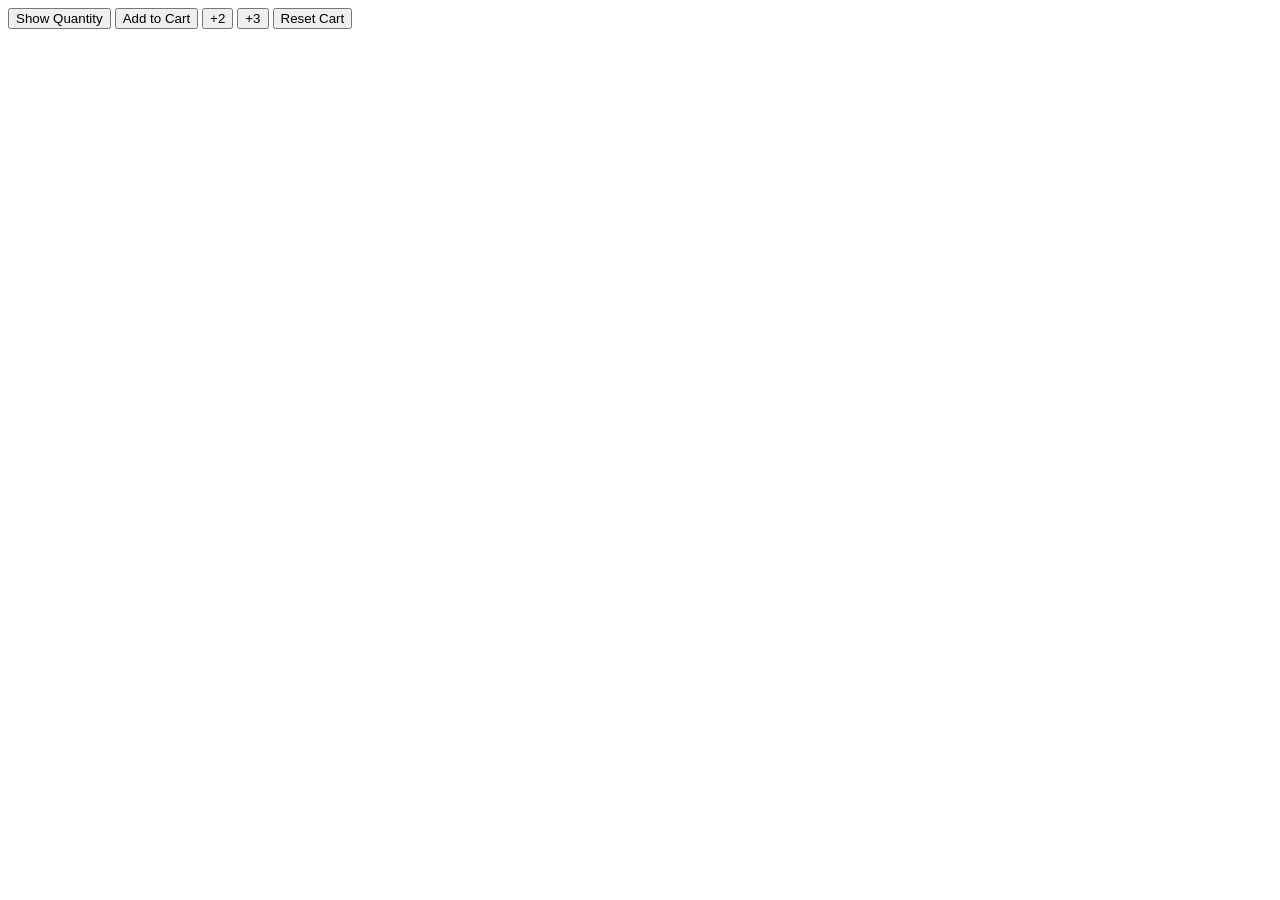
<file: navbar/INDEX.HTML>
<!DOCTYPE html>
<html lang="en">
    <head>
        <meta charset="UTF-8">
        <meta name="viewport" content="width=device-width, initial-scale=1.0">
        <title>Document</title>
    </head>
<body>

<button onclick="
console.log(`Cart quantity:${CartQuantity}`)
">Show Quantity</button>
<button onclick="
CartQuantity +=1
console.log(`Cart quantity:${CartQuantity}`)
">Add to Cart</button>
<button onclick="
CartQuantity +=2
console.log(`Cart quantity:${CartQuantity}`)
">+2</button>
<button onclick="
CartQuantity +=3
console.log(`Cart quantity:${CartQuantity}`)

">+3</button>
<button onclick="
CartQuantity =0
console.log(`Cart quantity:${CartQuantity}`)
">Reset Cart</button>
<script>
  let CartQuantity=0
</script>
</body>
</html>
</file>
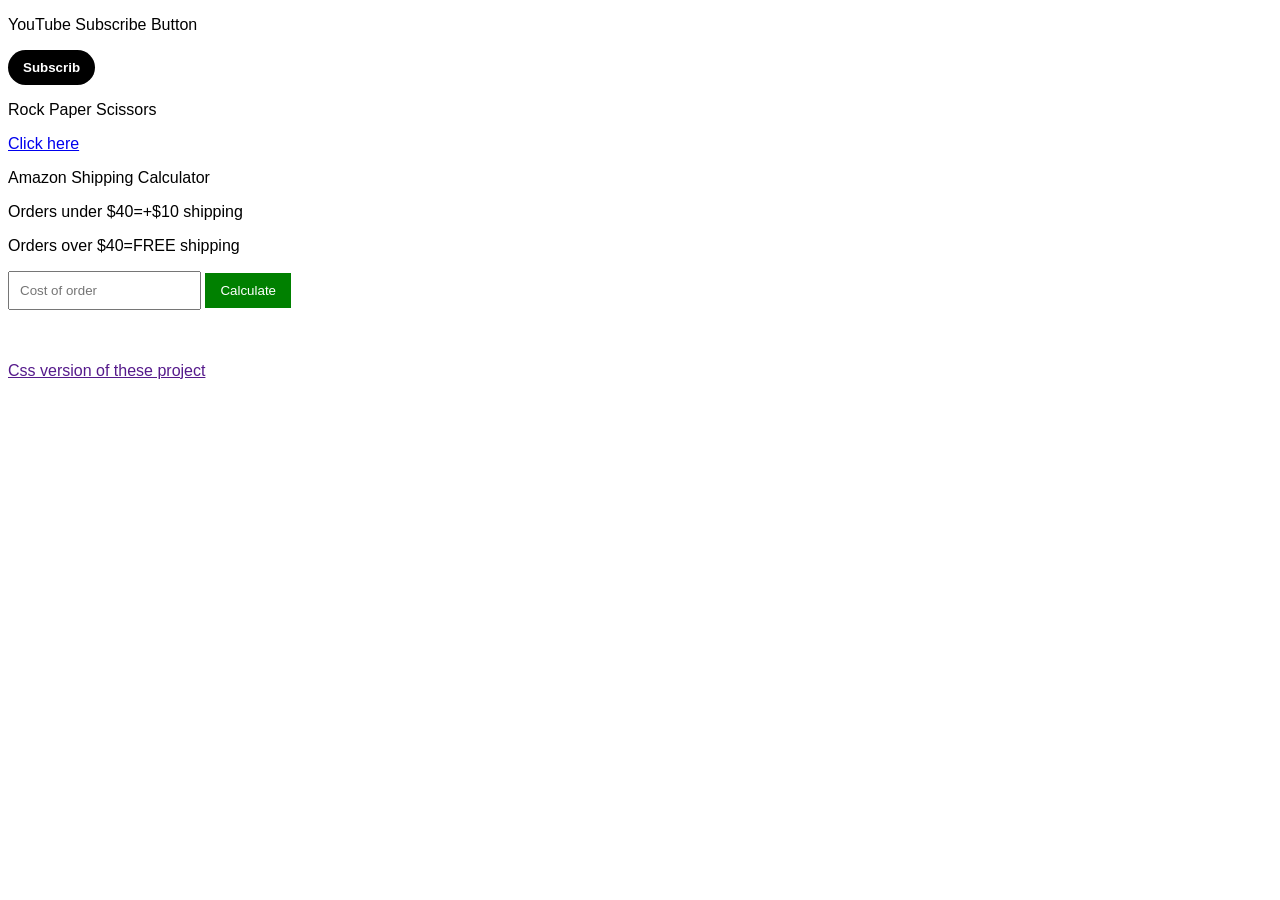
<file: dom.html>
<!DOCTYPE html>
<html lang="en">
<head>
  <meta charset="UTF-8">
  <meta name="viewport" content="width=device-width, initial-scale=1.0">
  <title>Document</title>
 <link rel="stylesheet" href="./todolist/dom.css">
</head>
<body>
  <p>YouTube Subscribe Button</p>
  <button class="js-subscribe Subscrib-button"
  onclick="Changed()"
  >Subscrib</button>
  <br>
  <p>Rock Paper Scissors</p>
  <a href="./rock_paper_scissors.html">Click here</a>
  <br>
 <p>Amazon Shipping Calculator</p> 
 <p>Orders under $40=+$10 shipping</p> 
 <p>Orders over $40=FREE shipping</p>
 <input type="text" placeholder="Cost of order" class="js-cost cs-input"
 onkeydown="
if(event.key==='Enter'){
  CalculateTotal()
}
 "
 >
 <button onclick="
 CalculateTotal()
 " class="total">Calculate</button> 
 <p class="display"></p>
 <br>
 <br>
 <a href="">Css version of these project</a>
 <script src="./todolist/dom.js">

 </script>
</body>
</html>
</file>
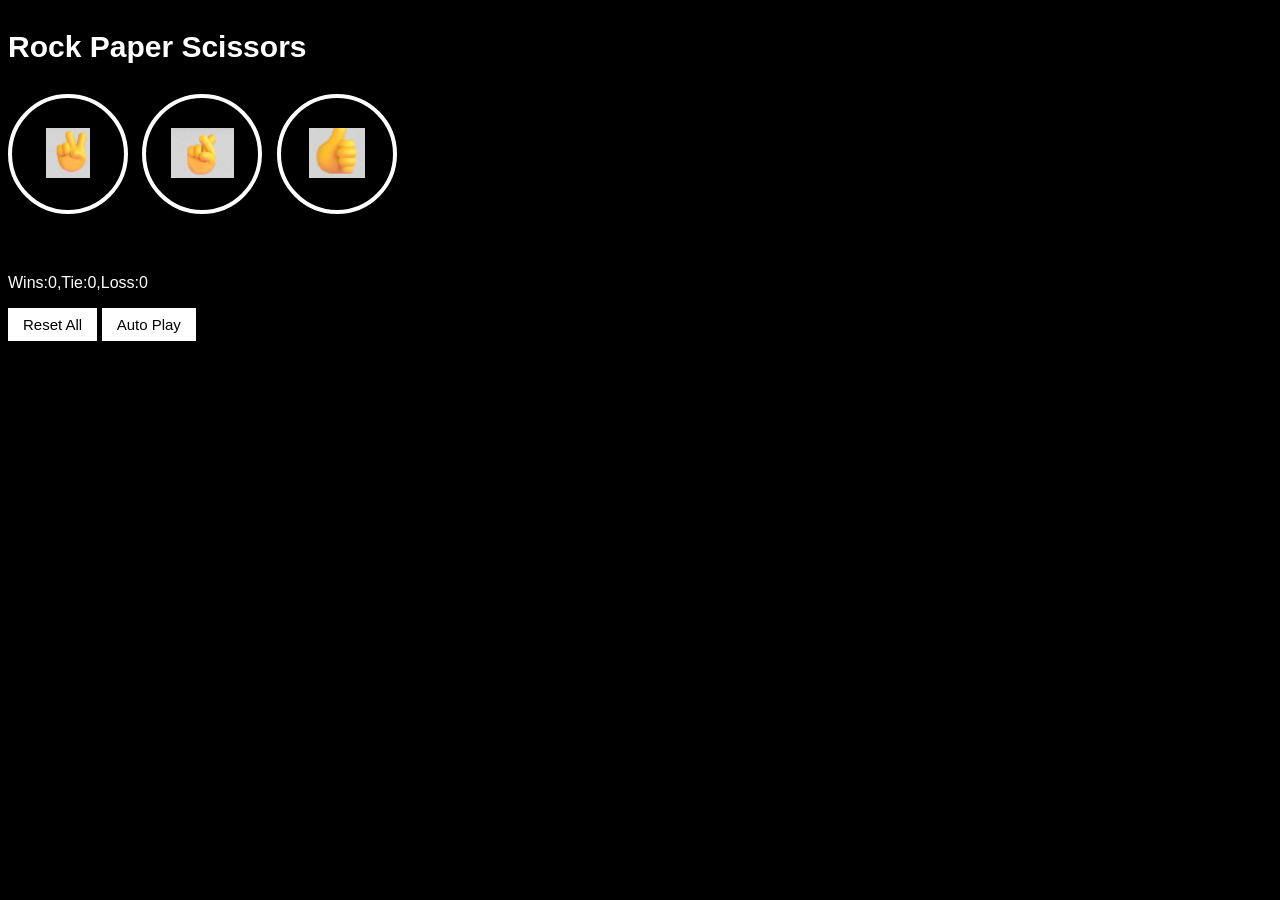
<file: rock_paper_scissors.html>
<!DOCTYPE html>
<html lang="en">
<head>
  <meta charset="UTF-8">
  <meta name="viewport" content="width=device-width, initial-scale=1.0">
  <title>Document</title>
<link rel="stylesheet" href="./todolist/todo.css  ">
</head>
<body>
  <p class="title">Rock Paper Scissors</p>
  <button  class="move-button rock-button"><img src="rock.png" class="move-icon"></button>
  <button  class="move-button paper-button"><img src="paper.png" class="move-icon"></button>
  <button  class="move-button  scissors-button"><img src="scissors.png" class="move-icon"></button>
  <p class="js-result result"></p>
  <p class="js-computers">
  
  </p>

  <p class="js-score score"></p>

  <button onclick="

      score.Losses=0
     score.Wins=0
      score.Tie=0
    localStorage.removeItem('score')
    updateScore()
  " class="reset-score-button">Reset All</button>
  <button onclick="autoplay()" class="auto-play-button">Auto Play</button>

  <script src="./todolist/todo.js">

    
  </script>
</body>
</html>
</file>
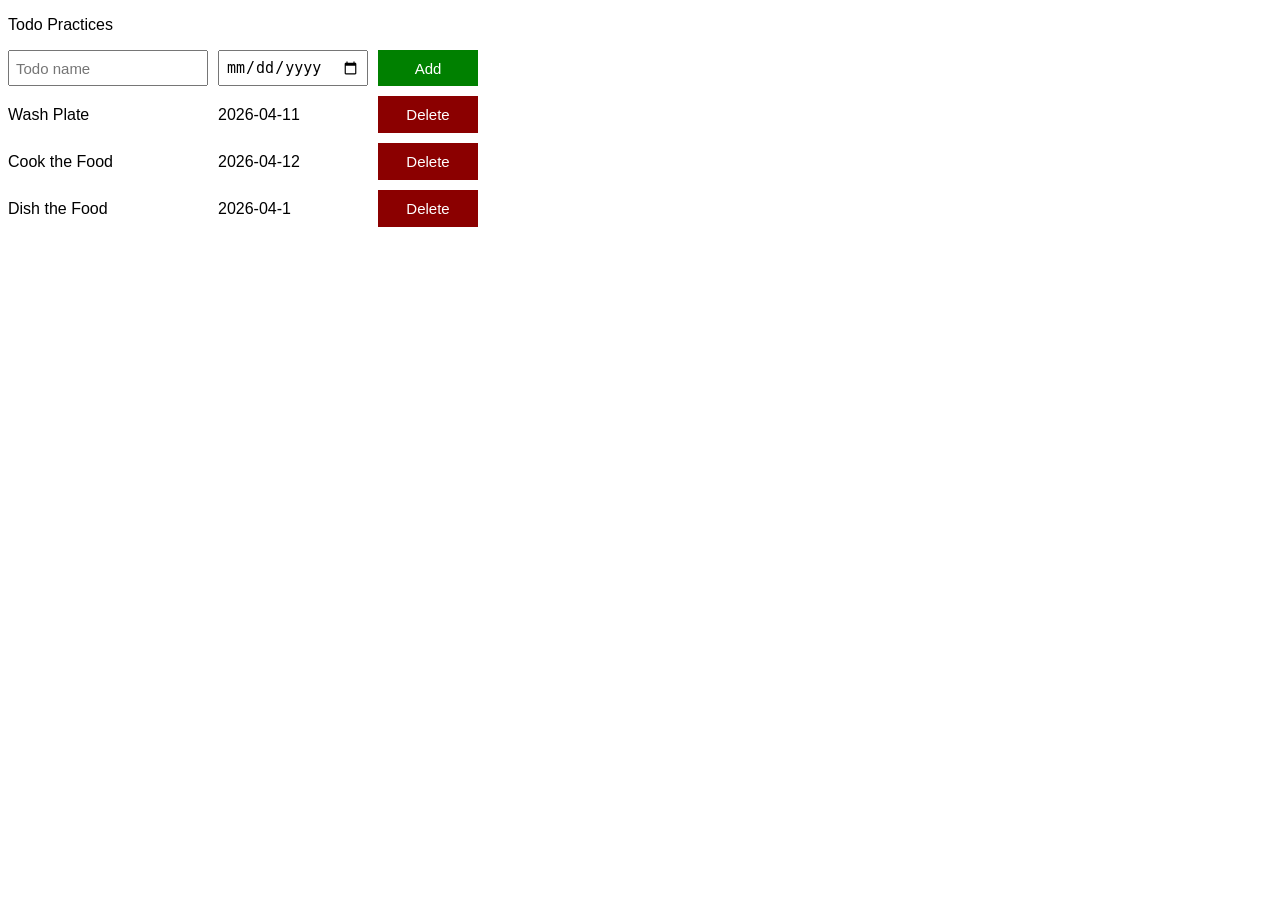
<file: todolist/todolist.html>
<!DOCTYPE html>
<html lang="en">
<head>
  <meta charset="UTF-8">
  <meta name="viewport" content="width=device-width, initial-scale=1.0">
  <title>Document</title>
  <style>
    body{
      font-family: Arial, Helvetica, sans-serif;
    }
    .todo-grid,.todo-input-grid
    {
      display: grid;
      grid-template-columns: 200px 150px 100px;
      column-gap: 10px;
      row-gap: 10px;
      align-items: center;
    }
    .todo-input-grid{
      margin-bottom: 10px;
      align-items: stretch;
    }
  
    .name-input,.due-date-input{
      font-size: 15px;
      padding: 6px;

    }
    .add-todo-button{
      background-color: green;
      color: white;
      border: none;
      font-size: 15px;
      cursor: pointer;
    }
    .delete-todo-button{
      background-color: darkred;
      border: none;
      color: white;
      cursor: pointer;
      font-size: 15px;
      padding-top: 10px;
      padding-bottom: 10px;
    }
  </style>
</head>
<body>
<p>Todo Practices</p>
<div class="todo-input-grid ">
<input type="text" class="js-input name-input" placeholder="Todo name">
<input type="date" class="js-due-date  due-date-input">
<button class="add-todo-button js-add-button">Add</button>
</div>
<div class="inputValue todo-grid"></div>


<script>

  const todoList=[{name:'Wash Plate',dueDate:'2026-04-11'},{name:'Cook the Food',dueDate:'2026-04-12'},{name:'Dish the Food',dueDate:'2026-04-1'}]

  document.querySelector('.js-add-button').addEventListener('click',()=>{
    addTodoList()
  })
  renderTodoList()
  function renderTodoList(){
  let todoListHtml=''
todoList.forEach(function(TodoObject,index){
const {name,dueDate}=TodoObject


  const html=`<div>${name}</div>
              <div>${dueDate}</div>
             <button
  
    "    class="delete-todo-button js-delete-button">Delete</button>`
  todoListHtml+=html
})

document.querySelector('.inputValue').innerHTML=todoListHtml

document.querySelectorAll('.js-delete-button')
.forEach((deleteButton,index)=>{
  deleteButton.addEventListener('click',()=>{
    todoList.splice(index,1)
    renderTodoList()
  
  })
  
})
  }


  function addTodoList(){
    const todo=document.querySelector('.js-input')
      const inputValue=document.querySelector('.js-due-date')
 const dueDate=inputValue.value 
    const name=todo.value 
    todoList.push({name,dueDate})
  renderTodoList()
  
    todo.value=''
  }
</script>
</body>


</html>
</file>
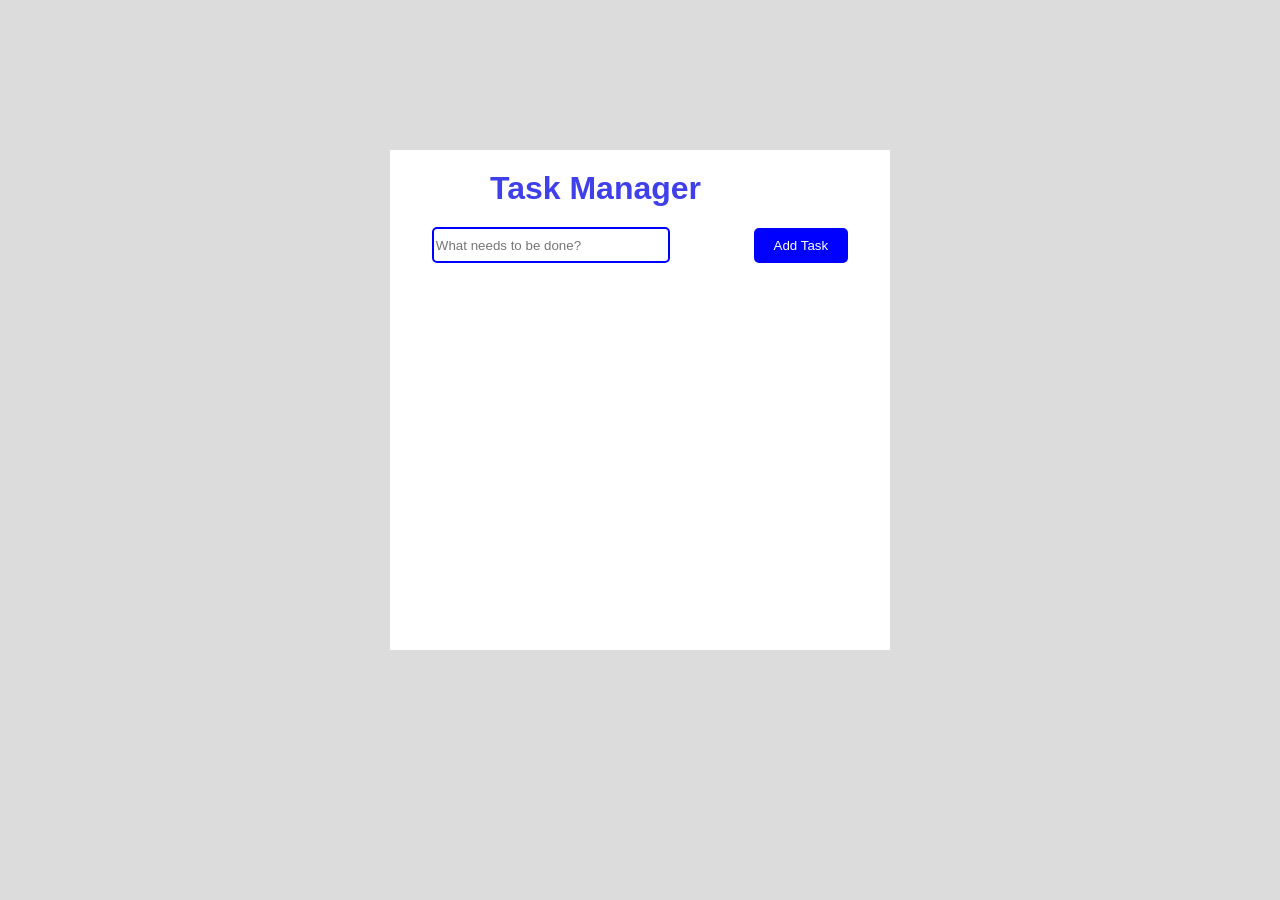
<file: TodoMain/todoList.html>
<!DOCTYPE html>
<html lang="en">
<head>
  <meta charset="UTF-8">
  <meta name="viewport" content="width=device-width, initial-scale=1.0">
  <title>Document</title>
  <link rel="stylesheet" href="TodoList.css">
</head>
<body>
  <div class="container">
    <h1 class="logo">Task Manager</h1>
    <div class="both">
   <input type="text" placeholder="What needs to be done?"  class="js-input">
    <button class="js-btn">Add Task</button>
  </div>
  <div class="js-display"></div>
         
   

  </div>
  <script src="TodoList.js"></script>
</body>
</html>
</file>
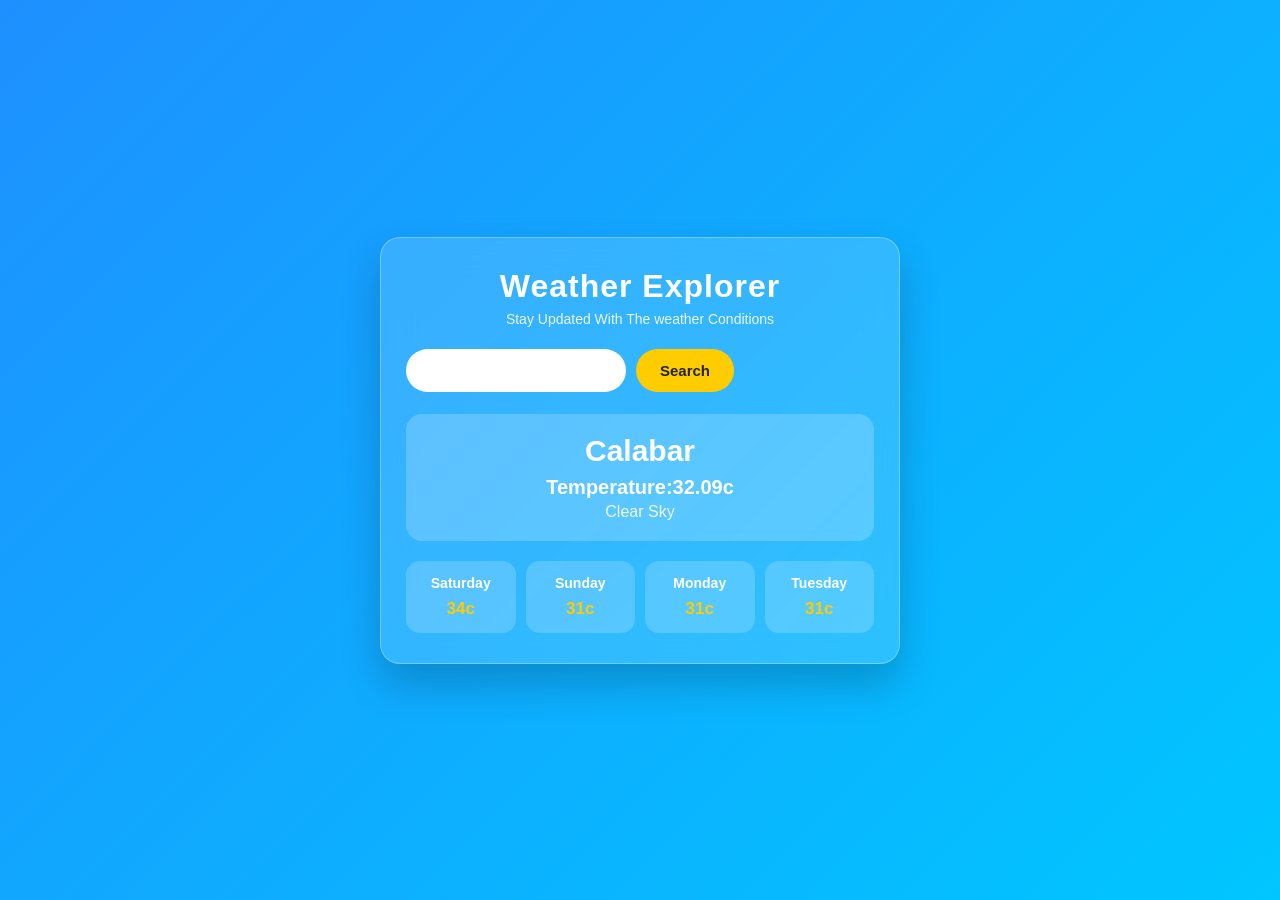
<file: Weather/Weather.html>
<!DOCTYPE html>
<html lang="en">
<head>
  <meta charset="UTF-8">
  <meta name="viewport" content="width=device-width, initial-scale=1.0">
  <title>Weather Force-cast</title>
  <link rel="stylesheet" href="Weather.css">
</head>
<body>
  <div class="main-container">
    <div>
      <h1>Weather Explorer</h1>
      <p class="first-p">Stay Updated With The weather Conditions</p>
    </div>
    <div>
      <div>
        <input type="text" class="js-input">
      </div>
      <div>
        <button class="js-btn">Search</button>
      </div>
    </div>
    <div>
      <div></div>
      <div>
        <h2 class="js-city">Calabar</h2>
        <p class="js-temp">Temperature:32.09c</p>
        <p class="js-desc">clear sky</p>
      </div>
    </div>
    <div>
      <div>
        <h2 class="js-city">Saturday</h2>
        
        <h4>34c</h4>
      </div>
      <div>
         <h3>Sunday</h3>
      
        <h4>31c</h4>
      </div>
      <div>
         <h2>Monday</h2>
      
        <h4>31c</h4>
      </div>
      <div>
         <h3>Tuesday</h3>
        
        <h4>31c</h4>
      </div>
    </div>
  </div>
  <script src="Weather.js"></script>
</body>
</html>
</file>
<file: todolist/dom.css>
body{
      font-family: Arial, Helvetica, sans-serif;
    }
.Subscrib-button{
 border: none;
 background-color: black;
 padding: 10px 15px;
 font-weight: bold;
 color: white;
 cursor: pointer;
 border-radius: 50px;
}
.is-Subscribed{
  background-color: rgb(240, 240, 240);
  color: black;
}
.cs-input{
  padding: 10px;

}
.total{
  background-color: green;
  padding: 10px 15px;
  color: white;
  border:none;
}
</file>
<file: todolist/todo.css>
body{
      background-color: black;
      color: white;
      font-family: Arial, Helvetica, sans-serif;
    }
    .title{
      font-size: 30px;
      font-weight: bold;
        
    }
    .move-icon{
      height: 50px;
    }
    .move-button{
     background-color:transparent;
     border: 4px solid white;
     width: 120px;
     height: 120px;
     border-radius: 60px;
     margin-right:10px ;
     cursor: pointer;

    }
    .result{
      font-size: 25px;
      font-weight: bold;
      margin-top:50px ;
    }
    .score{
      margin-top: 60px;
    }
    .reset-score-button,  .auto-play-button{
      background-color:white ;
      border: none;
      font-size: 15px;
      padding: 8px 15px;
      cursor: pointer;
    }
</file>
<file: TodoMain/TodoList.css>
body{
  background-color: rgb(220, 220, 220);
}

.container{
  background-color:white;
  width: 500px;
  height: 500px;
  margin: 150px auto;
}

.logo{
  font-family: Arial, Helvetica, sans-serif;
  color: rgb(64, 64, 235);
  padding: 20px 100px;
  margin-bottom: 0;
}
.both{
  display: flex;
  justify-content: space-around;
  align-items: center;
}

.js-input{
  width: 230px;
  height: 30px;
  border: 2px solid blue;
  border-radius: 5px;
  font-family: Arial, Helvetica, sans-serif;
}
.js-btn{
  color: white;
  border-radius: 5px;
   padding: 10px 20px; 
  background-color: blue;
  color: white;
  border: none;
}

.showing{
  display: flex;
  justify-content: space-around;
 align-self: center;
 padding-top: 20px;
}

.js-checked:checked+span{
  text-decoration: line-through;
 
}

.green-checked{
  accent-color: green;
}

.btn{
  background-color: red;
  color: white;
  padding: 5px 5px;
  border: none;
  border-radius: 5px;
  font-weight: 400;
}
</file>
<file: Weather/Weather.css>
* {
  margin: 0;
  padding: 0;
  box-sizing: border-box;
  font-family: 'Segoe UI', Arial, sans-serif;
}

body {
  min-height: 100vh;
  background: linear-gradient(135deg, #1e90ff, #00c6ff);
  display: flex;
  justify-content: center;
  align-items: center;
  padding: 20px;
  color: white;
}

.main-container {
  width: 100%;
  max-width: 520px;
  background: rgba(255, 255, 255, 0.15);
  backdrop-filter: blur(15px);
  border: 1px solid rgba(255, 255, 255, 0.3);
  border-radius: 20px;
  padding: 30px 25px;
  text-align: center;
  box-shadow: 0 20px 40px rgba(0,0,0,0.2);
}

.main-container h1 {
  font-size: 32px;
  letter-spacing: 1px;
}

.first-p {
  margin-top: 6px;
  opacity: 0.9;
  font-size: 14px;
}

/* Search area */
.main-container > div:nth-child(2) {
  display: flex;
  gap: 10px;
  margin: 22px 0;
}

.js-input {
  flex: 1;
  padding: 13px 15px;
  border: none;
  outline: none;
  border-radius: 50px;
  font-size: 15px;
  background: white;
  color: #333;
}

.js-btn {
  padding: 13px 24px;
  border: none;
  border-radius: 50px;
  background: #ffcc00;
  color: #222;
  font-weight: 700;
  font-size: 15px;
  cursor: pointer;
}

.js-btn:hover {
  background: #ffdb4d;
}

/* Current weather */
.main-container > div:nth-child(3) {
  background: rgba(255,255,255,0.2);
  border-radius: 16px;
  padding: 20px;
  margin-bottom: 20px;
}

.js-city {
  font-size: 30px;
  text-transform: capitalize;
}

.js-temp {
  font-size: 20px;
  font-weight: 700;
  margin: 8px 0 4px;
}

.js-desc {
  text-transform: capitalize;
  opacity: 0.9;
}

/* Forecast - 4 days */
.main-container > div:nth-child(4) {
  display: grid;
  grid-template-columns: repeat(4, 1fr);
  gap: 10px;
}

.main-container > div:nth-child(4) > div {
  background: rgba(255,255,255,0.18);
  border-radius: 14px;
  padding: 14px 5px;
}

.main-container > div:nth-child(4) h2,
.main-container > div:nth-child(4) h3 {
  font-size: 14px;
  font-weight: 600;
}

.main-container > div:nth-child(4) h4 {
  margin-top: 8px;
  font-size: 17px;
  color: #ffcc00;
}


/* Mobile responsiveness */
@media screen and (max-width: 600px) {

  body {
    min-height: 100dvh;
    padding: 12px;
    align-items: flex-start;
  }

  .main-container {
    width: 100%;
    max-width: 100%;
    padding: 20px 12px;
    margin: 10px auto;
    border-radius: 15px;
  }

  .main-container h1 {
    font-size: clamp(21px, 6vw, 27px);
  }

  .first-p {
    font-size: 13px;
  }

  /* Search area */
  .main-container > div:nth-child(2) {
    display: flex;
    width: 100%;
    gap: 7px;
  }

  .js-input {
    flex: 1;
    min-width: 0;
    width: 0;
    padding: 12px 10px;
    font-size: 14px;
  }

  .js-btn {
    flex-shrink: 0;
    padding: 12px 14px;
    font-size: 13px;
  }

  /* Current weather */
  .main-container > div:nth-child(3) {
    padding: 16px 10px;
  }

  .js-city {
    font-size: clamp(22px, 6vw, 28px);
    overflow-wrap: anywhere;
  }

  .js-temp {
    font-size: 19px;
  }

  /* Forecast */
  .main-container > div:nth-child(4) {
    grid-template-columns: repeat(2, minmax(0, 1fr));
    gap: 8px;
  }

  .main-container > div:nth-child(4) > div {
    min-width: 0;
    padding: 12px 5px;
  }

  .main-container > div:nth-child(4) h2,
  .main-container > div:nth-child(4) h3 {
    font-size: 12px;
  }

  .main-container > div:nth-child(4) h4 {
    font-size: 15px;
  }
}

/* Very small phones */
@media screen and (max-width: 350px) {

  body {
    padding: 7px;
  }

  .main-container {
    padding: 16px 9px;
  }

  .js-btn {
    padding: 11px 9px;
    font-size: 12px;
  }

  .js-input {
    font-size: 12px;
  }
}
</file>
